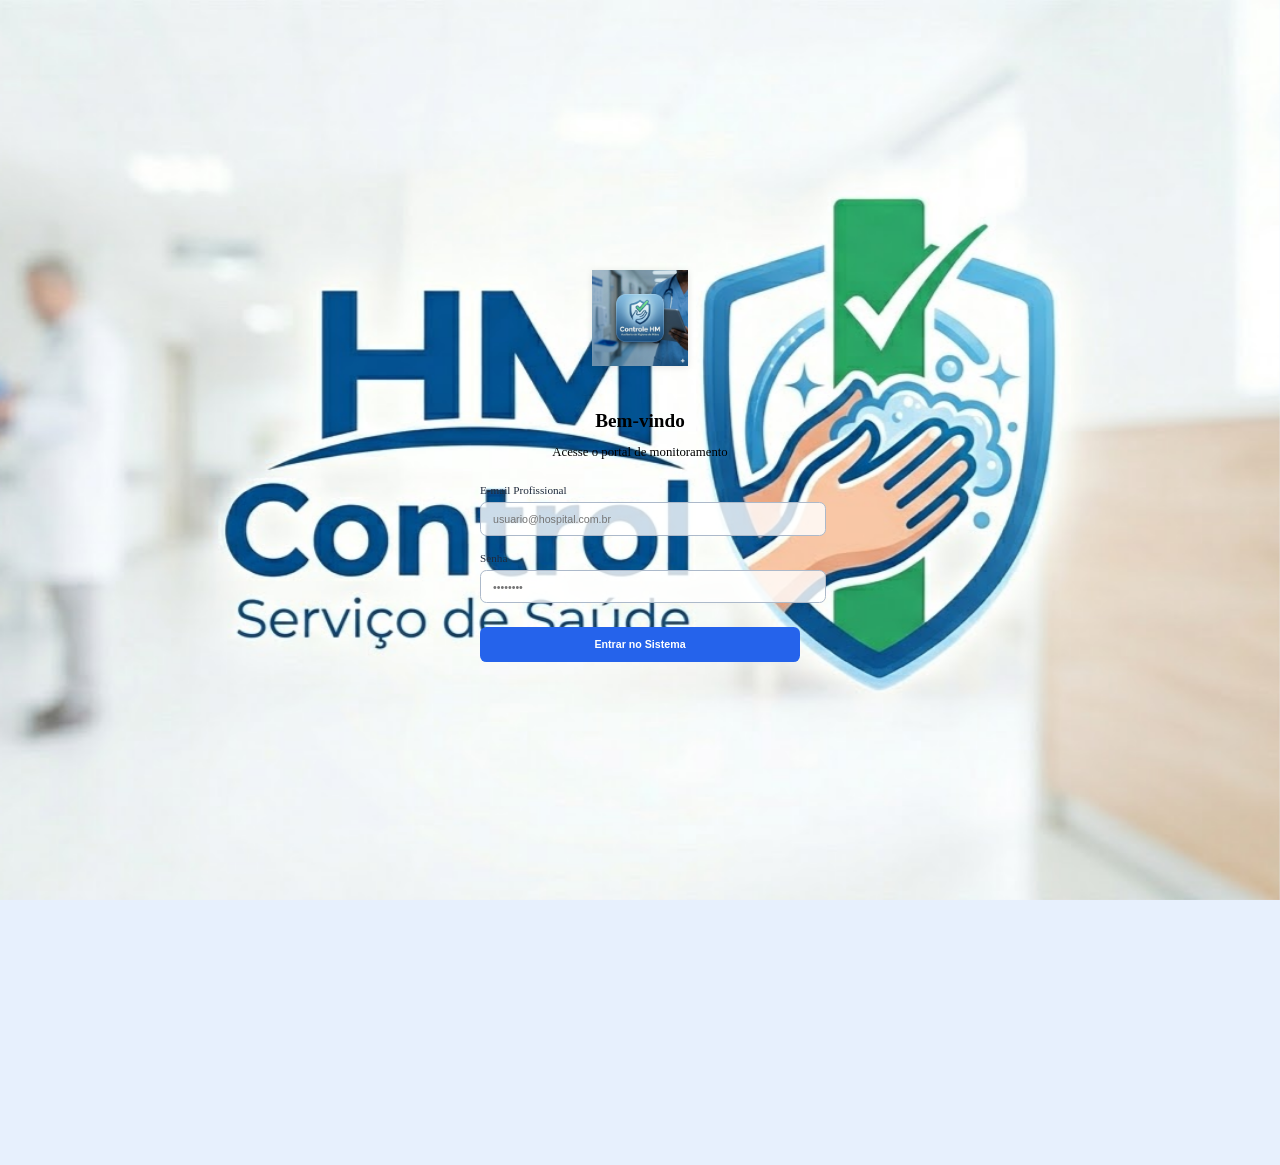
<file: public/gestao-contas.html>
<!DOCTYPE html>
<html lang="pt-BR">
<head>
    <meta charset="UTF-8">
    <meta name="viewport" content="width=device-width, initial-scale=1.0">
    <title>HM Control — Gestão de Contas</title>
    <link rel="stylesheet" href="src/styles/design-system.css?v=11.0.2">
    <link rel="stylesheet" href="https://cdnjs.cloudflare.com/ajax/libs/font-awesome/6.4.0/css/all.min.css">
    <style>
        .config-page { padding: 30px; background: #F2F2F2; min-height: calc(100vh - 60px); }
        .breadcrumb { font-size: 13px; color: #64748b; margin-bottom: 20px; display: flex; align-items: center; gap: 8px; }
        .breadcrumb a { color: var(--primary); text-decoration: none; }
        .page-header { display: flex; justify-content: space-between; align-items: center; margin-bottom: 24px; }
        .page-title { font-size: 24px; font-weight: 800; color: var(--Dados-blue); display: flex; align-items: center; gap: 12px; }
        .section-card { background: white; border-radius: 10px; padding: 24px; border: 1px solid #e2e8f0; box-shadow: 0 2px 8px rgba(0,0,0,0.06); margin-bottom: 24px; }
        .btn { display: inline-flex; align-items: center; gap: 8px; padding: 10px 20px; border: none; border-radius: 8px; font-size: 14px; font-weight: 700; cursor: pointer; transition: 0.2s; }
        .btn:hover { transform: translateY(-1px); }
        .btn-primary { background: var(--Dados-blue); color: white; }
        .btn-primary:hover { background: #365ba0; }
        .btn-danger { background: #dc2626; color: white; }
        .btn-danger:hover { background: #b91c1c; }
        .btn-success { background: #16a34a; color: white; }
        .btn-sm { padding: 6px 12px; font-size: 12px; }
        .btn-ghost { background: #f1f5f9; color: #475569; border: 1px solid #e2e8f0; }
        .btn-ghost:hover { background: #e2e8f0; }

        /* Toolbar */
        .toolbar { display: flex; gap: 10px; margin-bottom: 16px; align-items: center; flex-wrap: wrap; }
        .search-input { flex: 1; min-width: 200px; padding: 10px 16px; border: 1px solid #e2e8f0; border-radius: 8px; font-size: 14px; outline: none; }
        .search-input:focus { border-color: var(--Dados-blue); box-shadow: 0 0 0 3px rgba(37,99,235,0.1); }
        .filter-select { padding: 10px 14px; border: 1px solid #e2e8f0; border-radius: 8px; font-size: 13px; outline: none; background: white; }

        /* Tabela */
        .users-table { width: 100%; border-collapse: collapse; }
        .users-table thead th { background: var(--Dados-light-blue); padding: 11px 14px; font-size: 11px; font-weight: 800; text-transform: uppercase; color: #1e3a8a; letter-spacing: 0.5px; text-align: left; }
        .users-table tbody tr { border-bottom: 1px solid #f1f5f9; transition: 0.15s; }
        .users-table tbody tr:hover { background: #f8fafc; }
        .users-table tbody td { padding: 13px 14px; font-size: 13px; color: #1e293b; vertical-align: middle; }
        .avatar { width: 34px; height: 34px; border-radius: 50%; display: flex; align-items: center; justify-content: center; font-weight: 800; font-size: 13px; color: white; flex-shrink: 0; }
        .user-cell { display: flex; align-items: center; gap: 10px; }
        .user-name { font-weight: 700; }
        .user-email { font-size: 11px; color: #94a3b8; }
        .badge { padding: 3px 10px; border-radius: 20px; font-size: 11px; font-weight: 700; white-space: nowrap; }
        .badge-admin { background: #dbeafe; color: #1d4ed8; }
        .badge-user { background: #dcfce7; color: #16a34a; }
        .badge-on { background: #dcfce7; color: #16a34a; }
        .badge-off { background: #fee2e2; color: #dc2626; }
        .perms-chips { display: flex; flex-wrap: wrap; gap: 4px; max-width: 280px; }
        .chip { font-size: 10px; padding: 2px 8px; border-radius: 20px; background: #f1f5f9; color: #475569; font-weight: 600; border: 1px solid #e2e8f0; }
        .chip.all { background: #ede9fe; color: #6d28d9; }
        .action-btns { display: flex; gap: 6px; }

        /* Empty / loading */
        .empty-state { text-align: center; padding: 50px; color: #94a3b8; }
        .empty-state i { font-size: 40px; display: block; margin-bottom: 12px; }
        .spinner { animation: spin 1s linear infinite; }
        @keyframes spin { to { transform: rotate(360deg); } }

        /* Toast */
        .toast { position: fixed; bottom: 28px; right: 28px; padding: 14px 20px; border-radius: 10px; font-weight: 700; font-size: 14px; color: white; z-index: 99999; display: none; gap: 10px; align-items: center; box-shadow: 0 8px 24px rgba(0,0,0,0.2); }
        .toast.show { display: flex; animation: fadeInUp 0.3s ease; }
        .toast.success { background: #16a34a; }
        .toast.error { background: #dc2626; }
        @keyframes fadeInUp { from { opacity: 0; transform: translateY(16px); } to { opacity: 1; transform: translateY(0); } }

        /* Modal */
        .modal-bg { display: none; position: fixed; inset: 0; background: rgba(0,0,0,0.5); backdrop-filter: blur(4px); z-index: 9000; justify-content: center; align-items: center; }
        .modal-bg.open { display: flex; }
        .form-row { display: flex; flex-direction: column; gap: 8px; }
        .modal-box { background: white; border-radius: 14px; padding: 24px; width: 100%; max-width: 440px; max-height: 90vh; overflow-y: auto; box-shadow: 0 24px 60px rgba(0,0,0,0.25); }
        .modal-header { display: flex; align-items: center; gap: 12px; margin-bottom: 20px; padding-bottom: 12px; border-bottom: 2px solid var(--Dados-light-blue); }
        .modal-header h3 { font-size: 18px; font-weight: 800; color: var(--Dados-blue); margin: 0; }
        .form-field { display: flex; flex-direction: column; gap: 4px; margin-bottom: 12px; }
        .form-field label { font-size: 10px; font-weight: 800; text-transform: uppercase; color: #64748b; letter-spacing: 0.05em; }
        .form-field input, .form-field select { padding: 8px 12px; border: 1px solid #e2e8f0; border-radius: 8px; font-size: 13px; outline: none; }
        .form-field input:focus, .form-field select:focus { border-color: var(--Dados-blue); box-shadow: 0 0 0 3px rgba(37,99,235,0.1); }
        .modal-footer { display: flex; justify-content: flex-end; gap: 10px; margin-top: 24px; padding-top: 16px; border-top: 1px solid #f1f5f9; }

        /* Permissões */
        .perm-section { margin-bottom: 16px; }
        .perm-title { font-size: 11px; font-weight: 800; text-transform: uppercase; color: #64748b; letter-spacing: 0.05em; margin-bottom: 10px; }
        .perm-grid { display: flex; flex-direction: column; gap: 6px; }
        .perm-item { display: flex; align-items: center; gap: 10px; padding: 10px 12px; border: 1px solid #e2e8f0; border-radius: 8px; cursor: pointer; transition: 0.15s; }
        .perm-item:hover { border-color: var(--Dados-blue); background: #eff6ff; }
        .perm-item input[type="checkbox"] { width: 16px; height: 16px; accent-color: var(--Dados-blue); cursor: pointer; }
        .perm-item label { font-size: 13px; font-weight: 600; color: #1e293b; cursor: pointer; display: flex; align-items: center; gap: 7px; }
        .perm-item.checked { border-color: var(--Dados-blue); background: #eff6ff; }

        /* Confirm modal */
        .confirm-box { background: white; border-radius: 14px; padding: 32px; max-width: 400px; width: 90%; box-shadow: 0 24px 60px rgba(0,0,0,0.25); text-align: center; }
        .confirm-box h4 { font-size: 18px; font-weight: 800; color: #dc2626; margin-bottom: 8px; }
        .confirm-box p { color: #64748b; font-size: 14px; margin-bottom: 24px; line-height: 1.6; }
        .confirm-btns { display: flex; gap: 10px; justify-content: center; }
    </style>
</head>
<body style="background:#F2F2F2;">
<div class="app-container">
    <header class="navbar-superior">
        <button class="mobile-menu-btn" id="mobile-menu-toggle"><i class="fas fa-bars"></i></button>
        <div class="nav-brand">HM CONTROL</div>
        <nav class="nav-links">
            <a href="index.html" class="nav-link"><i class="fas fa-home"></i> HOME</a>
            <a href="dashboard.html" class="nav-link"><i class="fas fa-chart-bar"></i> DASHBOARD</a>
            <a href="registro.html" class="nav-link"><i class="fas fa-edit"></i> REGISTRO</a>
            <a href="tabulacao.html" class="nav-link"><i class="fas fa-table"></i> TABULAÇÃO</a>
            <a href="dinamica.html" class="nav-link"><i class="fas fa-sync"></i> DINÂMICA</a>
            <a href="validacoes.html" class="nav-link"><i class="fas fa-check-double"></i> VALIDAÇÕES</a>
            <div class="nav-dropdown">
                <a href="javascript:void(0)" class="nav-link active"><i class="fas fa-cogs"></i> CONFIGURAÇÕES</a>
                <div class="nav-dropdown-content">
                    <a href="sistema.html" style="color:#ffffff!important;"><i class="fas fa-sync"></i> Sistema (Sincronizar)</a>
                    <a href="gestao-contas.html" style="color:#ffffff!important;"><i class="fas fa-users-cog"></i> Gestão de Contas</a>
                    <a href="snapshots.html" style="color:#ffffff!important;"><i class="fas fa-database"></i> Snapshots (Backup)</a>
                    <a href="metas.html" style="color:#ffffff!important;"><i class="fas fa-bullseye"></i> Configurar Metas</a>
                    <a href="logs.html" style="color:#ffffff!important;"><i class="fas fa-history"></i> Logs de Auditoria</a>
                    <a href="manutencao.html" style="color:#ffffff!important;"><i class="fas fa-tools"></i> Manutenção</a>
                </div>
            </div>
        </nav>
        <div class="nav-user-container" id="user-menu-trigger" onclick="HM.toggleUserMenu(event)">
            <div class="nav-user"><i class="fas fa-user-circle"></i></div>
            <span class="user-name" id="display-user-name">Usuário</span>
            <div class="dropdown-menu" id="user-dropdown">
                <button class="dropdown-item" onclick="HM.openProfileModal()"><i class="fas fa-user-cog"></i> Meu Perfil</button>
                <div class="dropdown-divider"></div>
                <button class="dropdown-item" onclick="HM.logout()" style="color:var(--danger);"><i class="fas fa-sign-out-alt"></i> Sair</button>
            </div>
        </div>
    </header>
    <div class="menu-overlay" id="menu-overlay"></div>

    <main class="config-page">
        <div class="breadcrumb">
            <a href="dashboard.html"><i class="fas fa-home"></i> Início</a>
            <span>›</span><span>Configurações</span>
            <span>›</span><span><strong>Gestão de Contas</strong></span>
        </div>

        <div class="page-header">
            <div class="page-title"><i class="fas fa-users-cog" style="color:var(--Dados-blue)"></i> Gestão de Contas</div>
            <button class="btn btn-primary" onclick="openModal()">
                <i class="fas fa-user-plus"></i> Novo Usuário
            </button>
        </div>

        <div class="section-card">
            <div class="toolbar">
                <input class="search-input" type="text" id="search" placeholder="🔍  Buscar por nome ou e-mail..." oninput="filterTable()">
                <select class="filter-select" id="filter-cargo" onchange="filterTable()">
                    <option value="">Todos os perfis</option>
                    <option value="admin">Administrador</option>
                    <option value="user">Usuário</option>
                </select>
                <select class="filter-select" id="filter-status" onchange="filterTable()">
                    <option value="">Todos os status</option>
                    <option value="active">Ativo</option>
                    <option value="inactive">Inativo</option>
                </select>
                <button class="btn btn-ghost btn-sm" onclick="loadUsers()"><i class="fas fa-sync-alt"></i> Recarregar</button>
            </div>

            <table class="users-table">
                <thead>
                    <tr>
                        <th>Usuário</th>
                        <th>Perfil</th>
                        <th>Telas com Acesso</th>
                        <th>Status</th>
                        <th>Criado em</th>
                        <th style="text-align:center;">Ações</th>
                    </tr>
                </thead>
                <tbody id="users-tbody">
                    <tr><td colspan="6"><div class="empty-state"><i class="fas fa-spinner spinner"></i>Carregando usuários...</div></td></tr>
                </tbody>
            </table>
            <div id="users-count" style="margin-top:12px;font-size:12px;color:#94a3b8;"></div>
        </div>
    </main>
</div>

<!-- Modal Criar/Editar Usuário -->
<div class="modal-bg" id="user-modal">
    <div class="modal-box">
        <div class="modal-header">
            <i class="fas fa-user-cog" style="color:var(--Dados-blue);font-size:22px;"></i>
            <h3 id="modal-title">Novo Usuário</h3>
        </div>
        <input type="hidden" id="edit-uid">
        <div class="form-row">
            <div class="form-field">
                <label>Nome Completo *</label>
                <input type="text" id="f-nome" placeholder="Ex: João da Silva">
            </div>
            <div class="form-field">
                <label>E-mail *</label>
                <input type="email" id="f-email" placeholder="email@hospital.com">
            </div>
        <div class="form-row">
            <div class="form-field">
                <label>Senha <span id="pwd-note" style="font-weight:400;text-transform:none;letter-spacing:0;color:#94a3b8;">(obrigatória para novo usuário)</span></label>
                <input type="password" id="f-senha" placeholder="Mínimo 6 caracteres">
            </div>
            <div class="form-field">
                <label>Celular (Opcional)</label>
                <input type="text" id="f-celular" placeholder="(XX) 9XXXX-XXXX" maxlength="15">
            </div>
        </div>

        <div class="form-row">
            <div class="form-field">
                <label>Hospital</label>
                <input type="text" id="f-hospital" placeholder="Nome do Hospital">
            </div>
            <div class="form-field">
                <label>Unidade</label>
                <select id="f-unidade">
                    <option value="">Selecione a Unidade</option>
                    <option value="Ambulatório - Convênio">Ambulatório - Convênio</option>
                    <option value="Ambulatório - SUS">Ambulatório - SUS</option>
                    <option value="CME">CME</option>
                    <option value="Centro Cirúrgico">Centro Cirúrgico</option>
                    <option value="Hospital Dia">Hospital Dia</option>
                    <option value="PA">PA</option>
                    <option value="Quimioterapia Ambulatorial">Quimioterapia Ambulatorial</option>
                    <option value="SADT">SADT</option>
                    <option value="UI - 1º andar - Bloco B">UI - 1º andar - Bloco B</option>
                    <option value="UI - 1º andar - TCTH">UI - 1º andar - TCTH</option>
                    <option value="UI - 2º andar">UI - 2º andar</option>
                    <option value="UI - 3º andar">UI - 3º andar</option>
                    <option value="UI - 4º andar">UI - 4º andar</option>
                    <option value="UTI - GERAL">UTI - GERAL</option>
                    <option value="UTI - TCTH">UTI - TCTH</option>
                </select>
            </div>
        </div>

        <div class="form-row">
            <div class="form-field">
                <label>Registro Profissional (COREN/ID)</label>
                <input type="text" id="f-registro" placeholder="Ex: COREN 12345">
            </div>
            <div class="form-field">
                <label>Perfil de Acesso *</label>
                <select id="f-cargo" onchange="toggleAdminPerms()">
                    <option value="user">👤 Usuário</option>
                    <option value="admin">🛡️ Administrador</option>
                </select>
            </div>
        </div>

        <!-- Permissões por Tela -->
        <div id="perms-section" class="perm-section">
            <div class="perm-title"><i class="fas fa-lock"></i> Telas com Acesso</div>
            <div id="admin-note" style="display:none;padding:10px 14px;background:#eff6ff;border:1px solid #bfdbfe;border-radius:8px;font-size:13px;color:#1d4ed8;margin-bottom:12px;">
                <i class="fas fa-shield-alt"></i> Administradores têm acesso irrestrito a todas as telas automaticamente.
            </div>
            <div class="perm-grid" id="perm-grid">
                <label class="perm-item" onclick="togglePerm(this)">
                    <input type="checkbox" value="dashboard" checked> <span><i class="fas fa-chart-bar" style="color:#2563eb"></i> Dashboard</span>
                </label>
                <label class="perm-item" onclick="togglePerm(this)">
                    <input type="checkbox" value="registro"> <span><i class="fas fa-edit" style="color:#16a34a"></i> Registro</span>
                </label>
                <label class="perm-item" onclick="togglePerm(this)">
                    <input type="checkbox" value="tabulacao"> <span><i class="fas fa-table" style="color:#7c3aed"></i> Tabulação</span>
                </label>
                <label class="perm-item" onclick="togglePerm(this)">
                    <input type="checkbox" value="dinamica"> <span><i class="fas fa-sync" style="color:#0369a1"></i> Dinâmica</span>
                </label>
                <label class="perm-item" onclick="togglePerm(this)">
                    <input type="checkbox" value="validacoes"> <span><i class="fas fa-check-double" style="color:#059669"></i> Validações</span>
                </label>
                <label class="perm-item" onclick="togglePerm(this)">
                    <input type="checkbox" value="configuracoes"> <span><i class="fas fa-cogs" style="color:#d97706"></i> Configurações</span>
                </label>
            </div>
        </div>

        <div class="modal-footer">
            <button class="btn btn-ghost" onclick="closeModal()">Cancelar</button>
            <button class="btn btn-primary" onclick="saveUser()"><i class="fas fa-save"></i> Salvar</button>
        </div>
    </div>
</div>

<!-- Modal Confirmar Exclusão -->
<div class="modal-bg" id="confirm-modal">
    <div class="confirm-box">
        <i class="fas fa-exclamation-triangle" style="font-size:40px;color:#dc2626;margin-bottom:14px;display:block;"></i>
        <h4>Excluir Usuário?</h4>
        <p id="confirm-msg">Esta ação é <strong>irreversível</strong>. O usuário será removido do sistema, perdendo todo o acesso.</p>
        <div class="confirm-btns">
            <button class="btn btn-ghost" onclick="closeConfirm()">Cancelar</button>
            <button class="btn btn-danger" id="confirm-ok-btn" onclick="confirmDelete()"><i class="fas fa-trash"></i> Sim, Excluir</button>
        </div>
    </div>
</div>

<!-- Toast -->
<div class="toast" id="toast"><i class="fas fa-check-circle"></i><span id="toast-msg"></span></div>

<script src="src/js/core.js?v=11.0.6"></script>
<script>
    // ─── Config ──────────────────────────────────────────────────────────────
    const SCREENS = ['dashboard','registro','tabulacao','dinamica','validacoes','configuracoes'];
    const SCREEN_LABELS = { dashboard:'Dashboard', registro:'Registro', tabulacao:'Tabulação', dinamica:'Dinâmica', validacoes:'Validações', configuracoes:'Configurações' };
    const AVATAR_COLORS = ['#2563eb','#16a34a','#7c3aed','#dc2626','#d97706','#0369a1','#059669','#9333ea'];

    let allUsers   = [];
    let deleteTarget = null;
    let editingId  = null;

    function apiHeaders() {
        const token = localStorage.getItem('hm_token');
        return {
            'Content-Type': 'application/json',
            'Authorization': `Bearer ${token}`
        };
    }

    async function loadUsers() {
        const tbody = document.getElementById('users-tbody');
        tbody.innerHTML = `<tr><td colspan="6"><div class="empty-state"><i class="fas fa-spinner spinner"></i>Sincronizando com o servidor...</div></td></tr>`;
        try {
            const res = await fetch(`/api/admin/users`, { headers: apiHeaders() });
            if (!res.ok) throw new Error(`Status ${res.status}`);
            allUsers = await res.json();
            renderUsersTable(allUsers);
        } catch (e) {
            tbody.innerHTML = `<tr><td colspan="6"><div class="empty-state"><i class="fas fa-exclamation-triangle" style="color:#dc2626"></i>Erro de conexão com a API.<br><small>${e.message}</small></div></td></tr>`;
        }
    }

    // ─── Renderizar tabela ────────────────────────────────────────────────────
    function renderUsersTable(users) {
        const tbody = document.getElementById('users-tbody');
        document.getElementById('users-count').textContent = `${users.length} usuário(s) encontrado(s)`;
        if (!users.length) {
            tbody.innerHTML = `<tr><td colspan="6"><div class="empty-state"><i class="fas fa-users"></i>Nenhum usuário encontrado.</div></td></tr>`;
            return;
        }
        tbody.innerHTML = users.map((u, i) => {
            const isOrphan = u.no_profile === true;
            const name     = u.nome_completo || (isOrphan ? u.email : 'Sem Nome');
            const initials = name.substring(0, 2).toUpperCase();
            const color    = AVATAR_COLORS[i % AVATAR_COLORS.length];
            const isAdmin  = u.cargo === 'admin';
            const isActive = u.ativo !== false;
            const created  = u.created_at ? new Date(u.created_at).toLocaleDateString('pt-BR') : '—';
            const acessos  = u.acessos || [];

            const roleBadge = isAdmin
                ? `<span class="badge badge-admin">🛡️ Admin</span>`
                : `<span class="badge badge-user">👤 Usuário</span>`;
            const statusBadge = isActive
                ? `<span class="badge badge-on">● Ativo</span>`
                : `<span class="badge badge-off">● Inativo</span>`;
            
            const syncBadge = isOrphan 
                ? `<span class="badge" style="background:#fef3c7;color:#92400e;border:1px solid #fde68a;">⚠️ Sem Perfil</span>`
                : `<span class="badge" style="background:#f0fdf4;color:#166534;border:1px solid #bbf7d0;">✓ Sincronizado</span>`;

            let permsHtml;
            if (isAdmin) {
                permsHtml = `<span class="chip all">✦ Acesso Total</span>`;
            } else if (!acessos.length) {
                permsHtml = `<span style="color:#94a3b8;font-size:12px;font-style:italic;">${isOrphan ? 'Aguardando config.' : 'Sem acessos definidos'}</span>`;
            } else {
                permsHtml = acessos.map(s => `<span class="chip">${SCREEN_LABELS[s] || s}</span>`).join('');
            }

            return `<tr style="${isOrphan ? 'background: rgba(254, 243, 199, 0.2);' : ''}">
                <td>
                    <div class="user-cell">
                        <div class="avatar" style="background:${color}">${initials}</div>
                        <div>
                            <div class="user-name" style="${isOrphan ? 'font-style:italic;color:#92400e;' : ''}">
                                ${name} ${isOrphan ? '<i class="fas fa-link-slash" title="Sem vínculo no banco"></i>' : ''}
                            </div>
                            <div class="user-email">${u.email || ''}</div>
                        </div>
                    </div>
                </td>
                <td>${roleBadge}</td>
                <td><div class="perms-chips">${permsHtml}</div></td>
                <td>${statusBadge} ${syncBadge}</td>
                <td>${created}</td>
                <td>
                    <div class="action-btns" style="justify-content:center;">
                        <button class="btn btn-primary btn-sm" onclick="openModal('${u.id}')" title="${isOrphan ? 'Configurar Perfil' : 'Editar'}">
                            <i class="fas ${isOrphan ? 'fa-user-plus' : 'fa-edit'}"></i>
                        </button>
                        <button class="btn btn-ghost btn-sm" onclick="toggleStatus('${u.id}', ${isActive})" title="${isActive ? 'Desativar' : 'Ativar'}">
                            <i class="fas ${isActive ? 'fa-ban' : 'fa-check'}" style="color:${isActive ? '#f59e0b' : '#16a34a'}"></i>
                        </button>
                        <button class="btn btn-danger btn-sm" onclick="askDelete('${u.id}', '${name.replace("'","")}')" title="Excluir"><i class="fas fa-trash"></i></button>
                    </div>
                </td>
            </tr>`;
        }).join('');
    }

    // ─── Filtro local ─────────────────────────────────────────────────────────
    function filterTable() {
        const q      = (document.getElementById('search').value || '').toLowerCase();
        const role   = document.getElementById('filter-cargo').value;
        const status = document.getElementById('filter-status').value;
        const filtered = allUsers.filter(u => {
            const matchQ = !q || (u.nome_completo || '').toLowerCase().includes(q) || (u.email || '').toLowerCase().includes(q);
            const matchC = !role || u.cargo === role;
            const matchS = !status || (status === 'active' ? u.ativo !== false : u.ativo === false);
            return matchQ && matchC && matchS;
        });
        renderUsersTable(filtered);
    }

    // ─── Toggle checkbox permission ──────────────────────────────────────────
    function togglePerm(label) {
        label.classList.toggle('checked', label.querySelector('input').checked);
    }

    function toggleAdminPerms() {
        const isAdmin = document.getElementById('f-cargo').value === 'admin';
        document.getElementById('admin-note').style.display = isAdmin ? 'block' : 'none';
        document.getElementById('perm-grid').style.opacity = isAdmin ? '0.4' : '1';
        document.getElementById('perm-grid').style.pointerEvents = isAdmin ? 'none' : 'auto';
    }

    // ─── Abrir modal ──────────────────────────────────────────────────────────
    function openModal(uid = null) {
        editingId = uid;
        const isEdit = !!uid;
        document.getElementById('modal-title').textContent = isEdit ? 'Editar Usuário' : 'Novo Usuário';
        document.getElementById('pwd-note').textContent = isEdit ? '(deixe vazio para manter)' : '(obrigatória)';
        document.getElementById('edit-uid').value = uid || '';

        // Resetar campos
        document.getElementById('f-nome').value  = '';
        document.getElementById('f-email').value = '';
        document.getElementById('f-senha').value = '';
        document.getElementById('f-celular').value = '';
        document.getElementById('f-hospital').value = '';
        document.getElementById('f-unidade').value = '';
        document.getElementById('f-registro').value = '';
        document.getElementById('f-cargo').value = 'user';
        document.querySelectorAll('#perm-grid input[type=checkbox]').forEach(c => { c.checked = false; c.closest('label').classList.remove('checked'); });
        toggleAdminPerms();

        if (isEdit) {
            const u = allUsers.find(x => x.id === uid);
            if (u) {
                document.getElementById('f-nome').value  = u.nome_completo || '';
                document.getElementById('f-email').value = u.email || '';
                document.getElementById('f-cargo').value = u.cargo || 'user';
                document.getElementById('f-celular').value = u.celular || '';
                document.getElementById('f-hospital').value = u.hospital || '';
                document.getElementById('f-unidade').value = u.unidade || '';
                document.getElementById('f-registro').value = u.registro_profissional || '';
                const acessos = u.acessos || [];
                document.querySelectorAll('#perm-grid input[type=checkbox]').forEach(c => {
                    if (acessos.includes(c.value)) { c.checked = true; c.closest('label').classList.add('checked'); }
                });
                toggleAdminPerms();
            }
        } else {
            // Novo: marcar Dashboard por padrão
            const dashCheck = document.querySelector('#perm-grid input[value=dashboard]');
            if (dashCheck) { dashCheck.checked = true; dashCheck.closest('label').classList.add('checked'); }
        }

        document.getElementById('user-modal').classList.add('open');
    }

    function closeModal() { document.getElementById('user-modal').classList.remove('open'); }

    // ─── Salvar (criar ou editar) ─────────────────────────────────────────────
    async function saveUser() {
        const nome   = document.getElementById('f-nome').value.trim();
        const email  = document.getElementById('f-email').value.trim();
        const senha  = document.getElementById('f-senha').value;
        const cargo  = document.getElementById('f-cargo').value;
        const isAdmin = cargo === 'admin';
        const acessos = isAdmin ? SCREENS : Array.from(document.querySelectorAll('#perm-grid input:checked')).map(c => c.value);

        const hospital = document.getElementById('f-hospital').value.trim();
        const unidade  = document.getElementById('f-unidade').value;
        const registro = document.getElementById('f-registro').value.trim();
        const celular  = document.getElementById('f-celular').value.trim();

        if (!nome) return showToast('Informe o nome completo.', 'error');
        if (!email) return showToast('Informe o e-mail.', 'error');
        if (!editingId && !senha) return showToast('Informe a senha para o novo usuário.', 'error');

        // Validação Celular SP (XX) 9XXXX-XXXX
        if (celular && !/^\(\d{2}\) 9\d{4}-\d{4}$/.test(celular)) {
            return showToast('Celular inválido. Use o padrão (11) 9XXXX-XXXX.', 'error');
        }

        const payload = { 
            nome_completo: nome, 
            email, 
            cargo, 
            acessos, 
            hospital, 
            unidade, 
            registro_profissional: registro, 
            celular 
        };
        if (senha) payload.password = senha;

        try {
            const url = editingId ? `/api/admin/users/${editingId}` : `/api/admin/users`;
            const method = editingId ? 'PATCH' : 'POST';

            const res = await fetch(url, {
                method: method,
                headers: apiHeaders(),
                body: JSON.stringify(payload)
            });

            if (!res.ok) {
                const err = await res.json().catch(() => ({ detail: 'Falha na sincronização' }));
                throw new Error(err.detail || 'Erro ao processar usuário');
            }

            showToast(`Usuário ${editingId ? 'atualizado' : 'criado'} com sucesso!`, 'success');
            closeModal();
            await loadUsers();
        } catch (e) {
            showToast('Erro: ' + e.message, 'error');
        }
    }

    // ─── Ativar / Desativar ───────────────────────────────────────────────────
    async function toggleStatus(uid, isActive) {
        const action = isActive ? 'Desativar' : 'Ativar';
        if (!confirm(`${action} este usuário?`)) return;
        try {
            const res = await fetch(`/api/admin/users/${uid}`, {
                method: 'PATCH',
                headers: apiHeaders(),
                body: JSON.stringify({ ativo: !isActive })
            });
            if (!res.ok) throw new Error('Falha ao atualizar status');
            showToast(`Usuário ${isActive ? 'desativado' : 'ativado'} com sucesso!`, 'success');
            await loadUsers();
        } catch (e) {
            showToast('Erro: ' + e.message, 'error');
        }
    }

    // ─── Máscara de Celular SP ───────────────────────────────────────────────
    document.getElementById('f-celular').addEventListener('input', function(e) {
        let v = e.target.value.replace(/\D/g, "");
        if (v.length > 11) v = v.slice(0, 11);
        
        if (v.length > 0) {
            v = "(" + v;
            if (v.length > 3) v = v.slice(0,3) + ") " + v.slice(3);
            if (v.length > 6) {
                // Se o terceiro dígito (após DDD) for digitado
                if (v.length > 6 && v[5] !== '9' && v.length > 5) {
                    // Opcional: avisar ou forçar o 9. Aqui vamos deixar digitar mas o regex travará no save.
                }
            }
            if (v.length > 10) v = v.slice(0,10) + "-" + v.slice(10);
        }
        e.target.value = v;
    });

    // ─── Inicialização ──────────────────────────────────────────────────────────────
    function askDelete(uid, name) {
        deleteTarget = uid;
        document.getElementById('confirm-msg').innerHTML =
            `Esta ação é <strong>irreversível</strong>. O usuário <strong>${name}</strong> será removido do sistema de segurança, perdendo todo o acesso.`;
        document.getElementById('confirm-modal').classList.add('open');
    }

    function closeConfirm() {
        deleteTarget = null;
        document.getElementById('confirm-modal').classList.remove('open');
    }

    async function confirmDelete() {
        if (!deleteTarget) return;
        const btn = document.getElementById('confirm-ok-btn');
        btn.innerHTML = '<i class="fas fa-spinner spinner"></i> Excluindo...';
        btn.disabled = true;

        try {
            const res = await fetch(`/api/admin/users/${deleteTarget}`, {
                method: 'DELETE',
                headers: apiHeaders()
            });

            if (!res.ok) {
                const err = await res.json().catch(() => ({ detail: 'Falha na exclusão' }));
                throw new Error(err.detail);
            }

            showToast('Usuário excluído de todas as bases com sucesso.', 'success');
            closeConfirm();
            await loadUsers();
        } catch (e) {
            showToast('Erro ao excluir: ' + e.message, 'error');
        } finally {
            btn.innerHTML = '<i class="fas fa-trash"></i> Sim, Excluir';
            btn.disabled = false;
        }
    }

    // ─── Toast ────────────────────────────────────────────────────────────────
    function showToast(msg, type = 'success') {
        const t = document.getElementById('toast');
        document.getElementById('toast-msg').textContent = msg;
        t.className = `toast ${type} show`;
        setTimeout(() => t.classList.remove('show'), 3500);
    }

    // ─── Init ─────────────────────────────────────────────────────────────────
    document.addEventListener('DOMContentLoaded', loadUsers);
</script>
</body>
</html>
</file>
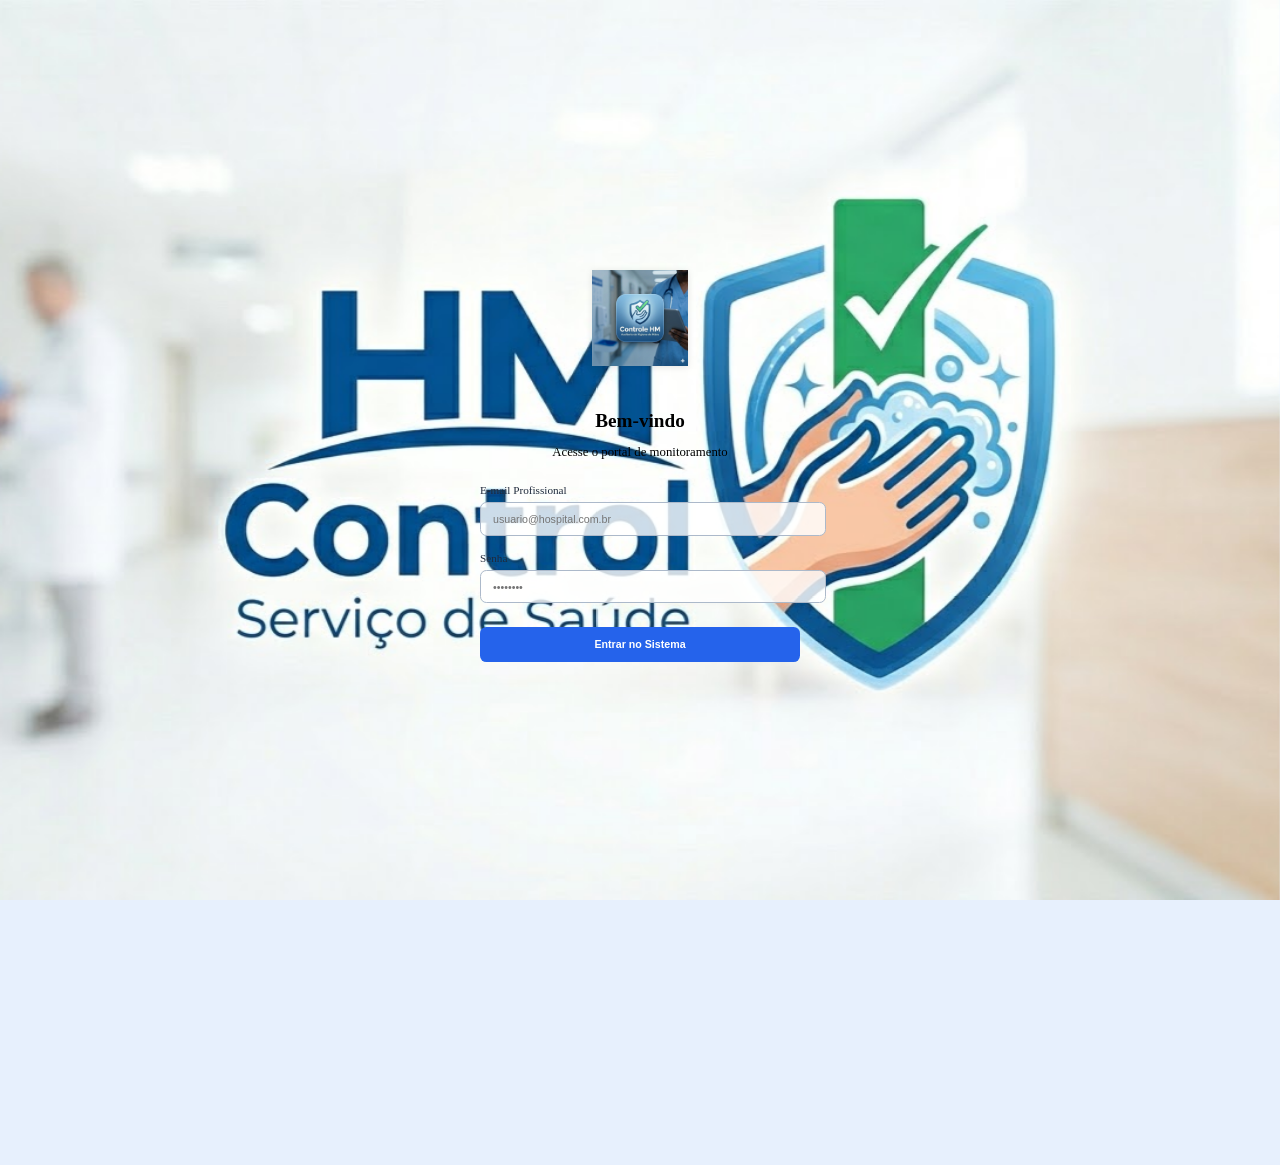
<file: public/login.html>
<!DOCTYPE html>
<html lang="pt-BR">
<head>
    <meta charset="UTF-8">
    <meta name="viewport" content="width=device-width, initial-scale=1.0">
    <title>HM Control — Acesso Restrito</title>
    <link rel="stylesheet" href="src/styles/design-system.css">
    <link rel="stylesheet" href="https://cdnjs.cloudflare.com/ajax/libs/font-awesome/6.4.0/css/all.min.css">
    <style>
        body, html {
            height: 100%;
            margin: 0;
        }

        /* Fundo Animado Full-Screen */
        .login-bg {
            position: fixed;
            top: 0;
            left: 0;
            width: 100%;
            height: 100%;
            background: url('src/assets/bg_login.jpg') no-repeat center center;
            background-size: cover;
            z-index: -1;
            animation: slowZoom 20s infinite alternate ease-in-out;
        }

        @keyframes slowZoom {
            from { transform: scale(1); }
            to { transform: scale(1.1); }
        }

        .login-container {
            display: flex;
            justify-content: center;
            align-items: center;
            height: 100%;
            padding: 20px;
        }

        /* Form com Glassmorphism */
        .login-card {
            width: 100%;
            max-width: 400px;
            padding: 40px;
            text-align: center;
            border-radius: 15px;
        }

        .login-logo {
            width: 120px;
            margin-bottom: 30px;
            filter: drop-shadow(0 2px 4px rgba(0,0,0,0.1));
        }

        .form-group {
            margin-bottom: 20px;
            text-align: left;
        }

        .form-group label {
            display: block;
            margin-bottom: 8px;
            font-weight: 500;
            color: #1e293b;
            font-size: 14px;
        }

        .input-control {
            width: 100%;
            padding: 12px 15px;
            border: 1px solid var(--border);
            border-radius: 8px;
            background: rgba(255, 255, 255, 0.8);
            transition: border-color 0.3s;
        }

        .input-control:focus {
            outline: none;
            border-color: var(--primary);
            background: #fff;
        }

        .btn-login {
            width: 100%;
            padding: 14px;
            background: var(--primary);
            color: white;
            border: none;
            border-radius: 8px;
            font-weight: 600;
            cursor: pointer;
            transition: background 0.3s;
            margin-top: 10px;
        }

        .btn-login:hover {
            background: var(--primary-hover);
        }
    </style>
</head>
<body>

    <div class="login-bg"></div>

    <div class="login-container">
        <div class="glass-panel login-card">
            <img src="src/assets/logo.png" alt="HM CONTROL" class="login-logo" onerror="this.onerror=null; this.src='https://placehold.co/120x40/2563eb/ffffff?text=HM+CONTROL'">
            <h2 class="text-title" style="margin-bottom: 10px;">Bem-vindo</h2>
            <p class="text-subtitle" style="margin-bottom: 30px;">Acesse o portal de monitoramento</p>

            <form id="login-form">
                <div class="form-group">
                    <label for="email">E-mail Profissional</label>
                    <input type="email" id="email" class="input-control" placeholder="usuario@hospital.com.br" required>
                </div>
                <div class="form-group">
                    <label for="password">Senha</label>
                    <input type="password" id="password" class="input-control" placeholder="••••••••" required>
                </div>
                <button type="submit" class="btn-login" id="login-btn">
                    <span id="btn-text">Entrar no Sistema</span>
                </button>
            </form>
            
            <div id="error-message" class="text-subtitle" style="margin-top: 20px; color: var(--danger); display: none;">
                Credenciais inválidas. Tente novamente.
            </div>
        </div>
    </div>

    <script src="src/js/services/apiService.js?v=4.1.0"></script>
    <script src="src/js/core.js?v=4.1.0"></script>
</body>
</html>
</file>
<file: public/src/styles/design-system.css>
/* HM CONTROL - Design System Premium */
@import url('https://fonts.googleapis.com/css2?family=Inter:wght@300;400;500;600;700&display=swap');

:root {
    /* Paleta de Cores Hospitalar */
    --primary: #2563EB;
    --primary-hover: #1D4ED8;
    --bg-main: #E7F0FD;
    --surface: #FFFFFF;
    --border: #ACB9CA;
    
    /* Brand Palette (Legacy Dados Twin) */
    --brand-primary: #4472C4;
    --brand-accent: #ED7D31;
    --brand-surface-light: #D9E1F2;
    --brand-header-bg: #4472C4;
    --success: #16A34A;
    --warning: #F59E0B;
    --danger: #DC2626;
    --info: #0EA5E9;

    /* NAVEGAÇÃO MASTER v10.0.0 */
    --nav-sidebar-bg: #003a8c;
    --nav-glass-bg: rgba(0, 31, 77, 0.95);
    --nav-text: #ffffff;
    --nav-text-shadow: 0 1px 4px rgba(0, 0, 0, 0.8);
    --nav-text-muted: rgba(255, 255, 255, 0.7);
    --nav-accent: var(--brand-accent);
    --nav-shadow: 0 10px 40px rgba(0,0,0,0.5);
    
    /* Tipografia */
    --font-main: 'Inter', sans-serif;
    
    /* GRID & Spacing */
    --base-unit: 8px;
    --radius-card: 4px;
    --shadow-sm: 0 1px 3px rgba(0,0,0,0.1);
    --shadow-md: 0 4px 6px rgba(0,0,0,0.1);
}

body {
    zoom: 0.8; /* Redução de 20% solicitada pelo usuário */
    background: var(--bg-main);
}

.dashboard-wrapper {
    display: grid;
    grid-template-columns: 1fr; /* Removida barra lateral: filtros agora vão para o topo full-width */
    gap: 15px;
    padding: 20px;
    background: var(--bg-main);
    transition: all 0.3s ease;
}

/* Responsividade de Layout Base */
@media (max-width: 1024px) {
    .dashboard-wrapper {
        grid-template-columns: 1fr; /* Slicer panel vai para o topo */
        padding: 10px;
    }
    
    .slicer-panel {
        display: grid;
        grid-template-columns: repeat(auto-fit, minmax(180px, 1fr));
        gap: 10px;
        width: 100%;
        margin-bottom: 20px;
    }
}

.slicer-panel {
    display: grid;
    grid-template-columns: 1.5fr 1fr 1fr; /* Horizontal no Desktop: Unidade mais larga, tempos menores */
    gap: 15px;
    margin-bottom: 25px;
    width: 100%;
}

.slicer-box {
    background: white;
    border: 1px solid #ACB9CA;
    border-radius: 4px;
    box-shadow: var(--shadow-sm);
}

.slicer-header {
    background: var(--brand-surface-light);
    padding: 8px 12px;
    font-weight: 700;
    font-size: 13px;
    border-bottom: 2px solid #8497B0;
    color: #333;
    cursor: pointer;
    display: flex;
    justify-content: space-between;
    align-items: center;
    -webkit-user-select: none;
    user-select: none;
}

.slicer-header:hover {
    background: #CFD9EA;
}

.slicer-box.collapsed .slicer-list {
    display: none !important;
}

.toggle-icon {
    transition: transform 0.3s ease;
    font-size: 10px;
}

.slicer-box.collapsed .toggle-icon {
    transform: none; /* Usaremos troca de classe de ícone em vez de rotação pura para clareza */
}

.slicer-list {
    list-style: none;
    max-height: 200px;
    overflow-y: auto;
    padding: 5px 0;
}

.slicer-item {
    padding: 8px 15px;
    font-size: 12px;
    cursor: pointer;
    border-bottom: 1px solid #f0f0f0;
    transition: 0.2s;
}

.slicer-item:last-child { border-bottom: none; }
.slicer-item:hover { background: #f8fafc; }
.slicer-item.active { background: #BDD7EE; font-weight: 700; color: #1e3a8a; }

.charts-grid {
    display: grid;
    grid-template-columns: 1.8fr 1fr; /* Proporção 2:1 em telas grandes */
    gap: 20px;
}

@media (max-width: 1024px) {
    .charts-grid {
        grid-template-columns: 1fr; /* Empilha gráficos em tablet.slicer-item.active { background: #BDD7EE; font-weight: 700; color: #1e3a8a; }

.chart-card-data {
    background: white;
    border: 1px solid #D1D5DB;
    padding: 15px 20px 25px;
    border-radius: 4px;
    box-shadow: var(--shadow-sm);
    height: 450px; 
    display: flex;
    flex-direction: column;
    overflow: hidden;
    min-height: 0;
}

.chart-container {
    position: relative;
    flex-grow: 1;
    min-height: 0; /* Impede que o canvas estique o card infinitamente */
    width: 100%;
}

.chart-card-data.wide { grid-column: span 2; height: 450px; }
.chart-card-data.large { grid-column: span 1; height: 450px; }

@media (max-width: 1024px) {
    .chart-card-data.wide, .chart-card-data.large {
        grid-column: span 1;
        height: 350px; /* Altura ideal para celulares */
    }
}

.chart-card-data h3 {
    text-align: center;
    font-size: 14px;
    color: #4B2C82; 
    margin-bottom: 20px;
    text-transform: uppercase;
    font-weight: 800;
    letter-spacing: 0.5px;
    border-bottom: 2px solid var(--brand-primary);
    padding-bottom: 10px;
}

* {
    margin: 0;
    padding: 0;
    box-sizing: border-box;
    font-family: var(--font-main);
}

body {
    background-color: #f4f7fa; /* Fundo cinza beeeem clarinho padrão ERP */
    color: #1E293B;
    overflow-x: hidden;
}

/* Glassmorphism Classes */
.glass-panel {
    background: rgba(255, 255, 255, 0.7);
    -webkit-backdrop-filter: blur(10px);
    backdrop-filter: blur(10px);
    border: 1px solid rgba(255, 255, 255, 0.3);
}

/* Premium Cards */
.card-premium {
    background: var(--surface);
    border-radius: var(--radius-card);
    border: 1px solid var(--border);
    box-shadow: var(--shadow-sm);
    padding: calc(var(--base-unit) * 3);
    transition: all 0.3s ease;
}

.card-premium:hover {
    box-shadow: var(--shadow-md);
    transform: translateY(-2px);
}

/* Typography Helpers */
.text-kpi {
    font-size: 32px;
    font-weight: 700;
    line-height: 1.2;
}

.text-title {
    font-size: 24px;
    font-weight: 600;
}

.text-subtitle {
    font-size: 14px;
    color: #64748B;
}

/* Layout Base - Navbar Superior */
.app-container {
    display: flex;
    flex-direction: column;
    min-height: 100vh;
}

/* ============================================================
   SEÇÃO 1: NAVEGAÇÃO & FLYOUT (CENTRALIZADA v10.0.0)
   ============================================================ */

.navbar-superior {
    display: flex;
    justify-content: space-between;
    align-items: center;
    background: var(--brand-header-bg);
    color: var(--nav-text);
    padding: 0 30px;
    height: 60px;
    position: sticky;
    top: 0;
    z-index: 100000;
    box-shadow: 0 2px 10px rgba(0,0,0,0.2);
    border-bottom: 3px solid var(--nav-accent);
}

.nav-links {
    position: fixed !important;
    top: 0 !important;
    left: 0 !important;
    width: 280px !important; 
    height: 100vh !important;
    background: var(--nav-sidebar-bg) !important; 
    flex-direction: column !important;
    padding: 60px 0 20px !important;
    z-index: 9999 !important;
    transition: transform 0.3s cubic-bezier(0.4, 0, 0.2, 1);
    transform: translateX(-100%);
    border-right: 2px solid var(--nav-accent);
    overflow: visible !important;
    display: flex !important;
}

.nav-links.active {
    transform: translateX(0) !important;
}

.nav-link {
    height: 60px !important;
    width: 100% !important;
    padding: 0 25px !important;
    display: flex !important;
    align-items: center !important;
    gap: 15px !important;
    color: var(--nav-text) !important;
    font-weight: 600 !important;
    font-size: 14px !important;
    text-decoration: none !important;
    transition: 0.2s;
    border-bottom: 1px solid rgba(255,255,255,0.05) !important;
}

.nav-link:hover, .nav-link.active {
    background: rgba(255,255,255,0.1) !important;
    border-left: 4px solid var(--nav-accent) !important;
}

/* Flyout de Configurações */
.nav-dropdown {
    position: relative !important;
    width: 100%;
}

.nav-dropdown-content {
    display: none;
    position: absolute !important;
    top: 0 !important;
    left: 280px !important;
    background: var(--nav-glass-bg) !important;
    backdrop-filter: blur(25px) !important;
    -webkit-backdrop-filter: blur(25px) !important;
    min-width: 260px !important;
    border: 1px solid rgba(255, 255, 255, 0.2) !important;
    border-radius: 12px !important;
    box-shadow: var(--nav-shadow) !important;
    flex-direction: column !important;
    overflow: hidden !important;
    z-index: 200000 !important;
    animation: fadeInRight 0.3s ease-out;
}

.nav-dropdown:hover .nav-dropdown-content {
    display: flex !important;
}

.nav-dropdown-content a {
    padding: 15px 25px !important;
    color: #ffffff !important; /* COR DIRETA FORÇADA */
    text-shadow: var(--nav-text-shadow) !important;
    border-bottom: 1px solid rgba(255, 255, 255, 0.1) !important;
    font-size: 13.5px !important;
    font-weight: 700 !important;
    display: flex !important;
    align-items: center !important;
    gap: 12px !important;
    text-decoration: none !important;
}

/* Blindagem: garante que o texto herde o branco do link pai */
.nav-dropdown-content a, 
.nav-dropdown-content a span, 
.nav-dropdown-content a div {
    color: #ffffff !important;
}

.nav-dropdown-content a:hover {
    background: rgba(255, 255, 255, 0.15) !important;
    padding-left: 35px !important;
}

.nav-dropdown-content a i {
    width: 20px;
    text-align: center;
    color: inherit !important;
}

/* Ícones do Menu */
.nav-dropdown-content a .fa-sync { color: #00f2ff !important; }
.nav-dropdown-content a .fa-users-cog { color: #10b981 !important; }
.nav-dropdown-content a .fa-database { color: #f59e0b !important; }
.nav-dropdown-content a .fa-bullseye { color: #a855f7 !important; }
.nav-dropdown-content a .fa-history { color: #94a3b8 !important; }
.nav-dropdown-content a .fa-eraser { color: #ef4444 !important; }

@keyframes fadeInRight {
    from { opacity: 0; transform: translateX(-20px); }
    to { opacity: 1; transform: translateX(0); }
}

/* Botão Mobile */
.mobile-menu-btn {
    background: none;
    border: none;
    color: var(--nav-text);
    font-size: 24px;
    cursor: pointer;
    z-index: 100001;
}

/* Overlay */
.menu-overlay {
    position: fixed;
    top: 0;
    left: 0;
    width: 100vw;
    height: 100vh;
    background: rgba(0,0,0,0.4);
    z-index: 9998;
    display: none;
    backdrop-filter: blur(2px);
}

body.menu-open .menu-overlay {
    display: block;
}

/* User Menu */
.nav-user-container {
    position: relative;
    display: flex;
    flex-direction: column;
    align-items: center;
    gap: 2px;
    cursor: pointer;
}

.user-name {
    font-size: 11px;
    font-weight: 700;
    color: var(--nav-text);
    text-align: center;
}

.dropdown-menu {
    position: absolute;
    top: calc(100% + 15px);
    right: 0;
    background: white;
    min-width: 180px;
    border-radius: 8px;
    box-shadow: 0 10px 25px rgba(0,0,0,0.2);
    display: none;
    flex-direction: column;
    padding: 8px 0;
    z-index: 9999;
    border: 1px solid var(--border);
    animation: fadeInDown 0.2s ease-out;
    overflow: visible;
}

.dropdown-menu.active {
    display: flex;
}

.dropdown-item {
    padding: 10px 20px;
    font-size: 13px;
    font-weight: 500;
    color: #ffffff; /* Ajustado para branco (v6.1.0) para evitar conflitos */
    cursor: pointer;
    transition: 0.2s;
    display: flex;
    align-items: center;
    gap: 10px;
    border: none;
    background: none;
    width: 100%;
    text-align: left;
}

.dropdown-item:hover {
    background: #f1f5f9;
    color: var(--primary);
}

.dropdown-divider {
    height: 1px;
    background: #e2e8f0;
    margin: 5px 0;
}

@keyframes fadeInDown {
    from { opacity: 0; transform: translateY(-10px); }
    to { opacity: 1; transform: translateY(0); }
}

/* Modal System - Glassmorphism */
.modal-overlay {
    position: fixed;
    top: 0;
    left: 0;
    width: 100%;
    height: 100%;
    background: rgba(0,0,0,0.4);
    -webkit-backdrop-filter: blur(4px);
    backdrop-filter: blur(4px);
    display: none;
    justify-content: center;
    align-items: center;
    z-index: 3000;
}

.modal-overlay.active {
    display: flex;
}

.modal-card {
    background: rgba(255, 255, 255, 0.95);
    width: 100%;
    max-width: 500px;
    border-radius: 12px;
    box-shadow: 0 20px 40px rgba(0,0,0,0.3);
    padding: 30px;
    position: relative;
    border: 1px solid rgba(255, 255, 255, 0.5);
}

.modal-header {
    display: flex;
    justify-content: space-between;
    align-items: center;
    margin-bottom: 25px;
    padding-bottom: 15px;
    border-bottom: 2px solid var(--bg-main);
}

.modal-title {
    font-size: 18px;
    font-weight: 800;
    color: var(--brand-primary);
    display: flex;
    align-items: center;
    gap: 10px;
}

.btn-close-modal {
    background: none;
    border: none;
    font-size: 20px;
    color: #94a3b8;
    cursor: pointer;
}

.modal-body {
    display: flex;
    flex-direction: column;
    gap: 20px;
}

.modal-section-title {
    font-size: 12px;
    font-weight: 700;
    text-transform: uppercase;
    color: #64748b;
    margin-bottom: 10px;
}

.profile-field-group {
    display: flex;
    flex-direction: column;
    gap: 5px;
}

.profile-field-group label {
    font-size: 12px;
    font-weight: 600;
    color: var(--primary); /* Substituído #475569 por primary para evitar conflitos */
}

.profile-input {
    padding: 10px 12px;
    border: 1px solid var(--border);
    border-radius: 6px;
    font-size: 14px;
    background: white;
}

.profile-input:disabled {
    background: #f8fafc;
    color: #94a3b8;
    cursor: not-allowed;
}

.access-list {
    display: grid;
    grid-template-columns: 1fr 1fr;
    gap: 10px;
}

.access-item {
    display: flex;
    align-items: center;
    gap: 8px;
    font-size: 13px;
}

.modal-footer {
    margin-top: 30px;
    display: flex;
    justify-content: flex-end;
    gap: 15px;
}

.btn-modal-cancel {
    padding: 10px 20px;
    background: #f1f5f9;
    border: none;
    border-radius: 6px;
    font-weight: 600;
    cursor: pointer;
}

.btn-modal-save {
    padding: 10px 25px;
    background: var(--primary);
    color: white;
    border: none;
    border-radius: 6px;
    font-weight: 700;
    cursor: pointer;
    box-shadow: 0 4px 10px rgba(37, 99, 235, 0.3);
}

/* フォームシステム (Form System) - Premium */
.form-group {
    display: flex;
    flex-direction: column;
    gap: 8px;
    margin-bottom: 20px;
}

.form-group label {
    font-size: 11px;
    font-weight: 700;
    text-transform: uppercase;
    letter-spacing: 0.05em;
    color: var(--primary); /* Substituído #475569 por primary para evitar conflitos */
}

.input-control {
    width: 100%;
    padding: 12px 16px;
    border: 1px solid var(--border);
    border-radius: 6px;
    font-size: 14px;
    background-color: white;
    color: #1E293B;
    transition: all 0.2s ease;
    outline: none;
    appearance: none;
    background-image: url("data:image/svg+xml,%3Csvg xmlns='http://www.w3.org/2000/svg' fill='none' viewBox='0 0 24 24' stroke='%23475569'%3E%3Cpath stroke-linecap='round' stroke-linejoin='round' stroke-width='2' d='M19 9l-7 7-7-7'%3E%3C/path%3E%3C/svg%3E");
    background-repeat: no-repeat;
    background-position: right 12px center;
    background-size: 16px;
}

.input-control:focus {
    border-color: var(--primary);
    box-shadow: 0 0 0 3px rgba(37, 99, 235, 0.1);
}

.form-section-header {
    display: flex;
    align-items: center;
    gap: 12px;
    margin: 30px 0 20px 0;
    padding-bottom: 10px;
    border-bottom: 2px solid var(--brand-surface-light);
    color: var(--brand-primary);
}

.form-section-header i {
    font-size: 18px;
}

.form-section-header h3 {
    font-size: 16px;
    font-weight: 800;
    text-transform: uppercase;
}

/* Botão de Ação Primária (Universal) */
.btn-login, .btn-primary-action {
    display: flex;
    align-items: center;
    justify-content: center;
    gap: 10px;
    width: 100%;
    padding: 14px;
    background: var(--brand-primary);
    color: white;
    border: none;
    border-radius: 6px;
    font-size: 14px;
    font-weight: 700;
    text-transform: uppercase;
    letter-spacing: 0.5px;
    cursor: pointer;
    transition: all 0.3s;
    box-shadow: 0 4px 6px rgba(0,0,0,0.1);
}

.btn-login:hover {
    background: #365ba0; /* Azul um pouco mais escuro */
    transform: translateY(-2px);
    box-shadow: 0 6px 15px rgba(0,0,0,0.15);
}

.btn-login:active {
    transform: translateY(0);
}

/* Utilitários para Validações (Opção 1) */
.alert-sticky {
    background-color: #FEF2F2;
    border: 1px solid #FEE2E2;
    padding: 12px 20px;
    border-radius: 8px;
    display: flex;
    align-items: center;
    gap: 15px;
    margin-bottom: 30px;
    color: #991B1B;
    font-size: 13px;
    font-weight: 500;
}

.alert-sticky i {
    font-size: 18px;
    color: var(--danger);
}

.validation-grid {
    display: grid;
    grid-template-columns: repeat(3, 1fr);
    gap: 25px;
}

.card-validation {
    position: relative;
    overflow: hidden;
    min-height: 400px;
}

.data-pills-container {
    display: flex;
    flex-wrap: wrap;
    gap: 10px;
    margin-top: 15px;
}

.data-pill {
    background: #F1F5F9;
    color: var(--primary); /* Substituído #475569 por primary para evitar conflitos */
    padding: 6px 14px;
    border-radius: 20px;
    font-size: 12px;
    font-weight: 600;
    display: flex;
    align-items: center;
    gap: 8px;
    border: 1px solid #E2E8F0;
    transition: 0.2s;
}

.data-pill:hover {
    background: #E2E8F0;
    transform: translateY(-1px);
}

.data-pill i {
    color: var(--success);
    font-size: 10px;
}

.bg-icon-watermark {
    position: absolute;
    bottom: -20px;
    right: -20px;
    font-size: 80px;
    color: rgba(0,0,0,0.03);
    pointer-events: none;
    z-index: 0;
}

/* --- Componentes Administrativos (Ideia 1) --- */

/* 1. Status & Health */
.status-pill {
    display: inline-flex;
    align-items: center;
    gap: 8px;
    background: #ecfdf5;
    color: #059669;
    padding: 6px 14px;
    border-radius: 20px;
    font-size: 11px;
    font-weight: 700;
}

.status-pulse {
    width: 8px;
    height: 8px;
    background-color: #10B981;
    border-radius: 50%;
    position: relative;
}

.status-pulse::after {
    content: '';
    position: absolute;
    width: 100%;
    height: 100%;
    background: inherit;
    border-radius: inherit;
    animation: pulse 1.5s ease-out infinite;
}

@keyframes pulse {
    0% { transform: scale(1); opacity: 0.8; }
    100% { transform: scale(3); opacity: 0; }
}

/* 2. Service Cards (Sistema) */
.service-grid {
    display: grid;
    grid-template-columns: repeat(auto-fill, minmax(280px, 1fr));
    gap: 20px;
    margin-top: 20px;
}

.service-card {
    background: white;
    border: 1px solid #e2e8f0;
    border-radius: 12px;
    padding: 24px;
    transition: all 0.3s;
}

.service-card:hover {
    border-color: var(--primary);
    box-shadow: 0 4px 15px rgba(0,0,0,0.05);
}

.service-card-icon {
    width: 48px;
    height: 48px;
    background: #f1f5f9;
    color: var(--primary);
    display: flex;
    align-items: center;
    justify-content: center;
    border-radius: 10px;
    font-size: 20px;
    margin-bottom: 15px;
}

/* 3. User Grid & Modern Cards */
.user-card-grid {
    display: grid;
    grid-template-columns: repeat(auto-fill, minmax(240px, 1fr));
    gap: 20px;
}

.user-card-premium {
    background: white;
    border: 1px solid #e2e8f0;
    border-radius: 12px;
    padding: 20px;
    text-align: center;
    position: relative;
}

.user-avatar-placeholder {
    width: 60px;
    height: 60px;
    background: var(--brand-primary);
    color: white;
    display: flex;
    align-items: center;
    justify-content: center;
    border-radius: 50%;
    margin: 0 auto 12px;
    font-size: 20px;
    font-weight: 700;
}

.badge-role {
    display: inline-block;
    padding: 4px 10px;
    border-radius: 4px;
    font-size: 10px;
    font-weight: 800;
    text-transform: uppercase;
    margin-top: 5px;
}

.badge-role.admin { background: #fee2e2; color: #991b1b; }
.badge-role.user { background: #f1f5f9; color: #475569; }

/* 4. Professional Timeline (Logs) */
.timeline-list {
    position: relative;
    padding-left: 30px;
    margin-top: 20px;
}

/* 5. Home Modules Grid - Responsiva */
.modules-grid {
    display: grid;
    grid-template-columns: repeat(3, 1fr);
    gap: 25px;
    margin-top: 80px;
    padding-bottom: 50px;
}

@media (max-width: 1024px) {
    .modules-grid {
        grid-template-columns: repeat(2, 1fr);
        margin-top: 40px;
        gap: 15px;
    }
}

@media (max-width: 768px) {
    .modules-grid {
        grid-template-columns: 1fr;
        margin-top: 20px;
    }
    
/* 6. Validation & Config Grids - Responsivas */
.validation-grid {
    display: grid;
    grid-template-columns: repeat(3, 1fr);
    gap: 20px;
    margin-top: 20px;
}

@media (max-width: 1024px) {
    .validation-grid {
        grid-template-columns: 1fr; /* Empilha em tablets e mobile */
    }
}

.config-grid {
    display: grid;
    grid-template-columns: repeat(auto-fit, minmax(300px, 1fr));
    gap: 20px;
}
    top: 0;
    width: 2px;
    height: 100%;
    background: #e2e8f0;
}

.timeline-item {
    position: relative;
    margin-bottom: 25px;
}

.timeline-dot {
    position: absolute;
    left: -28px;
    top: 5px;
    width: 12px;
    height: 12px;
    background: var(--brand-primary);
    border: 2px solid white;
    border-radius: 50%;
    z-index: 1;
}

.timeline-content {
    background: #f8fafc;
    padding: 15px;
    border-radius: 8px;
    border-left: 4px solid var(--brand-primary);
}

.timeline-time {
    font-size: 11px;
    color: #64748b;
    font-weight: 600;
    margin-bottom: 5px;
    display: block;
}

.timeline-user {
    font-weight: 700;
    font-size: 13px;
    margin-right: 10px;
}

/* --- Mobile App Layout (Registro HM) --- */
.app-mode-body {
    background-color: #f7fbf8; /* Fundo esverdeado muito claro */
    min-height: 100vh;
    display: flex;
    justify-content: center;
    align-items: flex-start;
    padding: 20px;
}

.app-container-mobile {
    background-color: #ecfdf3; /* Verde suave de fundo */
    width: 100%;
    min-height: 100vh;
    display: flex;
    justify-content: center;
    padding: 20px 0;
}

.app-card-mobile {
    background: white;
    width: 100%;
    max-width: 450px;
    border-radius: 40px;
    padding: 35px 25px;
    box-shadow: 0 10px 30px rgba(0,0,0,0.05);
    display: flex;
    flex-direction: column;
}

.app-title-group {
    display: flex;
    align-items: center;
    gap: 15px;
    margin-bottom: 5px;
}

.app-icon-box {
    width: 45px;
    height: 45px;
    background: #4472c4;
    border-radius: 12px;
    display: flex;
    align-items: center;
    justify-content: center;
    color: white;
    font-size: 20px;
    box-shadow: 0 4px 10px rgba(68, 114, 196, 0.3);
}

.app-form-title {
    color: #4472c4;
    font-size: 24px;
    font-weight: 800;
}

.app-form-subtitle {
    text-align: center;
    color: #64748b;
    font-size: 14px;
    margin-bottom: 30px;
}

.app-field-group {
    margin-bottom: 22px;
}

.app-label {
    display: block;
    font-weight: 700;
    font-size: 14px;
    color: #1e293b;
    margin-bottom: 8px;
    padding-left: 5px;
}

.app-input-soft {
    width: 100%;
    padding: 16px 20px;
    background: #ffffff;
    border: 1px solid #f1f5f9;
    border-radius: 20px;
    font-size: 15px;
    color: #334155;
    box-shadow: inset 0 2px 4px rgba(0,0,0,0.02);
    outline: none;
    transition: all 0.2s;
}

.app-input-soft:focus {
    border-color: #4472c4;
    box-shadow: 0 0 0 4px rgba(68, 114, 196, 0.1);
}

.app-select-soft {
    appearance: none;
    background-image: url("data:image/svg+xml,%3Csvg xmlns='http://www.w3.org/2000/svg' fill='none' viewBox='0 0 24 24' stroke='%2364748b'%3E%3Cpath stroke-linecap='round' stroke-linejoin='round' stroke-width='2' d='M19 9l-7 7-7-7'%3E%3C/path%3E%3C/svg%3E");
    background-repeat: no-repeat;
    background-position: right 20px center;
    background-size: 16px;
}

.app-btn-submit {
    background: #2563eb;
    color: white;
    border: none;
    width: 100%;
    padding: 18px;
    border-radius: 20px;
    font-size: 16px;
    font-weight: 800;
    text-transform: uppercase;
    letter-spacing: 1px;
    cursor: pointer;
    box-shadow: 0 10px 20px rgba(37, 99, 235, 0.25);
    margin-top: 10px;
    transition: all 0.2s;
}

.app-btn-submit:hover {
    background: #1d4ed8;
    transform: translateY(-2px);
    box-shadow: 0 12px 25px rgba(37, 99, 235, 0.3);
}

.app-footer {
    margin-top: 30px;
    text-align: center;
    font-size: 11px;
    color: #94a3b8;
    line-height: 1.6;
}
/* --- ADMIN MANAGEMENT SYSTEM (v3.8) --- */
.admin-table-container {
    max-height: 300px;
    overflow-y: auto;
    border: 1px solid #e2e8f0;
    border-radius: 6px;
    margin-bottom: 20px;
}

.admin-table {
    width: 100%;
    border-collapse: collapse;
    font-size: 13px;
}

.admin-table th {
    background: #f8fafc;
    padding: 10px;
    text-align: left;
    font-weight: 700;
    color: #64748b;
    border-bottom: 2px solid #e2e8f0;
    position: sticky;
    top: 0;
}

.admin-table td {
    padding: 8px 10px;
    border-bottom: 1px solid #f1f5f9;
    vertical-align: middle;
}

.role-badge {
    padding: 2px 8px;
    border-radius: 12px;
    font-size: 10px;
    font-weight: 800;
    text-transform: uppercase;
}
.role-badge.admin { background: #fee2e2; color: #dc2626; }
.role-badge.user { background: #dcfce7; color: #16a34a; }

.btn-admin-delete {
    background: none;
    border: none;
    color: #ef4444;
    cursor: pointer;
    font-size: 14px;
    transition: 0.2s;
}
.btn-admin-delete:hover { color: #b91c1c; transform: scale(1.2); }

.admin-add-form {
    background: #f8fafc;
    padding: 15px;
    border-radius: 8px;
    border: 1px dashed #cbd5e1;
}

.modal-card.large {
    max-width: 700px;
}

/* Gestão de Contas - Elite Hub */
.status-pill {
    font-size: 10px;
    padding: 2px 8px;
    border-radius: 10px;
    font-weight: 700;
    text-transform: uppercase;
    display: inline-block;
    margin-top: 4px;
}
.status-pill.ok { background: #dcfce7; color: #166534; }
.status-pill.pending { background: #fee2e2; color: #991b1b; }

.btn-admin-edit, .btn-admin-delete {
    border: none;
    background: none;
    cursor: pointer;
    font-size: 14px;
    padding: 5px;
    transition: 0.2s;
}
.btn-admin-edit { color: var(--primary); }
.btn-admin-delete { color: var(--danger); }
.btn-admin-edit:hover, .btn-admin-delete:hover { transform: scale(1.2); }

.role-badge {
    font-size: 11px;
    padding: 3px 8px;
    border-radius: 4px;
    font-weight: 700;
    text-transform: uppercase;
}
.role-badge.admin { background: #1e3a8a; color: white; }
.role-badge.user { background: #cbd5e1; color: #334155; }
.role-badge.registro { background: #70AD47; color: white; }
.role-badge.operacional { background: #ED7D31; color: white; }
.role-badge.auditor { background: #4472C4; color: white; }
</file>
